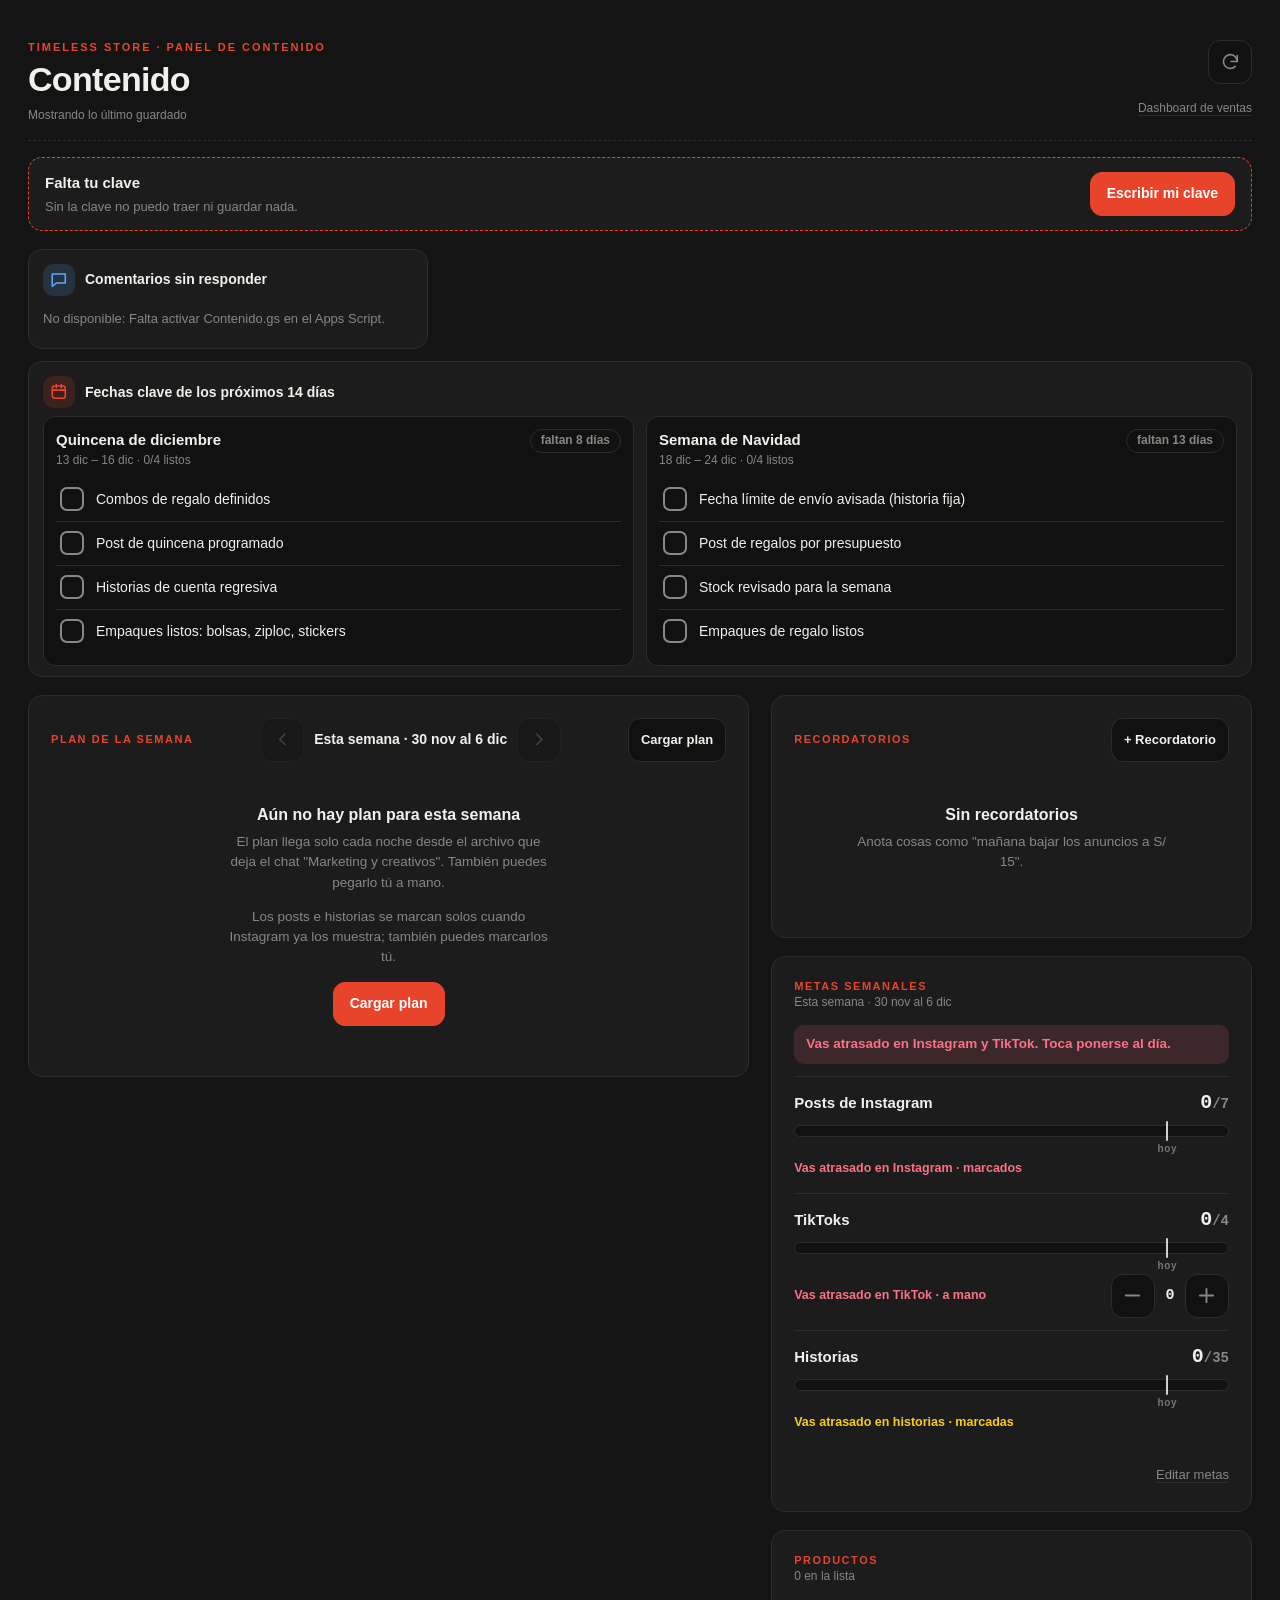
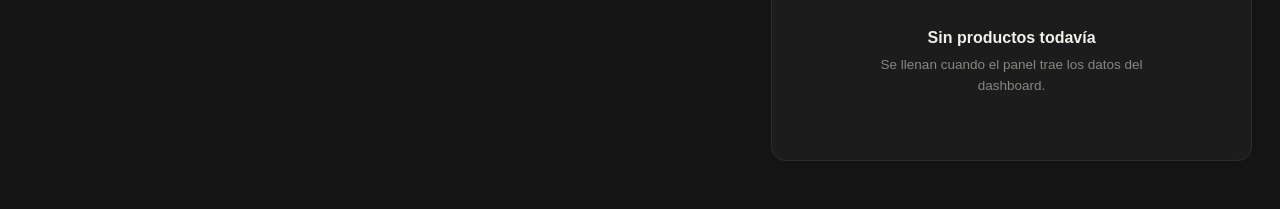
<file: contenido/index.html>
<!DOCTYPE html>
<html lang="es">
<head>
<meta charset="UTF-8">
<meta name="viewport" content="width=device-width, initial-scale=1.0, viewport-fit=cover">
<title>Timeless - Contenido</title>

<!-- PWA -->
<link rel="manifest" href="manifest.json">
<meta name="theme-color" content="#141414">
<meta name="mobile-web-app-capable" content="yes">
<meta name="apple-mobile-web-app-capable" content="yes">
<meta name="apple-mobile-web-app-status-bar-style" content="black-translucent">
<meta name="apple-mobile-web-app-title" content="Contenido">
<link rel="icon" type="image/png" href="favicon.png">
<link rel="apple-touch-icon" href="apple-touch-icon.png">

<link rel="stylesheet" href="estilo.css">
</head>
<body data-tab="hoy">
<div id="demo"></div>
<div class="wrap">
  <header>
    <div>
      <div class="eyebrow">Timeless Store · Panel de contenido</div>
      <h1>Contenido</h1>
      <div class="sync-line" id="syncLine" role="status" aria-live="polite">Cargando…</div>
    </div>
    <div class="head-btns">
      <button class="icon-btn" id="refreshBtn" title="Actualizar" aria-label="Actualizar datos"></button>
      <a class="link-dash" href="../">Dashboard de ventas</a>
    </div>
  </header>
  <div id="avisos"></div>
  <main>
    <section class="sec t-hoy" id="sec-alertas" aria-label="Alertas"></section>
    <div class="cols">
      <section class="sec t-semana card" id="sec-plan" aria-label="Plan de la semana"></section>
      <div class="right">
        <section class="sec t-hoy only-mobile card" id="sec-hoy" aria-label="Lo de hoy"></section>
        <section class="sec t-hoy card" id="sec-notas" aria-label="Recordatorios"></section>
        <section class="sec t-metas card" id="sec-metas" aria-label="Metas semanales"></section>
        <section class="sec t-productos card" id="sec-prod" aria-label="Productos"></section>
      </div>
    </div>
  </main>
</div>
<nav class="tabbar" id="tabbar" role="tablist" aria-label="Secciones"></nav>
<div class="ov" id="ov" hidden></div>

<script src="../config.js"></script>
<script src="core.js"></script>
<script src="ui.js"></script>
</body>
</html>
</file>
<file: contenido/estilo.css>
/* Timeless Contenido — misma identidad que el dashboard de ventas. */
:root{
  --bg:#141414; --card:#1c1c1c; --line:#2c2c2c; --bone:#f2f0ea; --muted:#8a8680;
  --accent:#e8442c; --accent-dim:#5c2016; --chip:#111111;
  --ok:#4ade80; --bad:#fb7185; --warn:#facc15; --info:#60a5fa;
  --on-ok:#0b2a15;
  --ease:cubic-bezier(.16,1,.3,1);
  --tap:44px;
}
*{box-sizing:border-box;}
html{-webkit-text-size-adjust:100%;text-size-adjust:100%;}
body{
  margin:0;background:var(--bg);color:var(--bone);
  font-family:-apple-system,BlinkMacSystemFont,"Segoe UI",Roboto,sans-serif;
  font-size:15px;line-height:1.4;min-height:100vh;
  transition:background .25s ease,color .25s ease;
  -webkit-tap-highlight-color:transparent;
}
::selection{background:var(--accent);color:#fff;}
button,input,textarea,select{font:inherit;color:inherit;}
button{cursor:pointer;}
a{color:inherit;}
:focus-visible{outline:2px solid var(--accent);outline-offset:2px;border-radius:6px;}
.mono{font-family:"SFMono-Regular",Consolas,"Liberation Mono",Menlo,monospace;font-variant-numeric:tabular-nums;}
.sr{position:absolute;width:1px;height:1px;overflow:hidden;clip:rect(0 0 0 0);white-space:nowrap;}
svg.ic{width:1.15em;height:1.15em;stroke:currentColor;fill:none;stroke-width:1.9;stroke-linecap:round;stroke-linejoin:round;flex-shrink:0;}
* {scrollbar-width:thin;scrollbar-color:var(--line) transparent;}

.wrap{max-width:1360px;margin:0 auto;padding:0 16px calc(env(safe-area-inset-bottom,0px) + 96px);}

.demo-ribbon{
  position:sticky;top:0;z-index:30;background:var(--warn);color:#201a00;text-align:center;
  font-size:11px;font-weight:800;letter-spacing:.16em;padding:5px 8px;
}

/* ---------- Encabezado ---------- */
header{
  padding:calc(env(safe-area-inset-top,0px) + 30px) 0 16px;
  border-bottom:1px dashed var(--line);
  display:flex;justify-content:space-between;align-items:flex-start;gap:12px;
}
.eyebrow{font-size:11px;letter-spacing:.18em;text-transform:uppercase;color:var(--accent);font-weight:700;margin-bottom:6px;}
h1{margin:0;font-size:30px;font-weight:800;letter-spacing:-0.02em;line-height:1.1;}
.sync-line{margin-top:8px;font-size:12px;color:var(--muted);min-height:1.2em;}
.sync-line.err{color:var(--bad);}
.sync-line.warn{color:var(--warn);}
.sync-line.ok{color:var(--ok);}
.head-btns{display:flex;flex-direction:column;align-items:flex-end;gap:10px;flex-shrink:0;}
.icon-btn{
  background:var(--chip);border:1px solid var(--line);color:var(--muted);
  width:var(--tap);height:var(--tap);border-radius:12px;
  display:flex;align-items:center;justify-content:center;font-size:18px;
}
.icon-btn:hover{color:var(--bone);border-color:var(--muted);}
.icon-btn:active{color:var(--bone);}
.icon-btn.spin svg{animation:giro .8s linear infinite;}
@keyframes giro{to{transform:rotate(360deg);}}
.link-dash{font-size:12px;color:var(--muted);text-decoration:underline;text-underline-offset:3px;text-decoration-color:var(--line);display:inline-flex;align-items:center;min-height:28px;}
.link-dash:hover{color:var(--bone);}

/* ---------- Avisos ---------- */
.banner{
  margin-top:16px;background:var(--card);border:1px dashed var(--accent);border-radius:14px;
  padding:14px 16px;display:flex;gap:12px;align-items:center;justify-content:space-between;flex-wrap:wrap;
}
.banner.soft{border-color:var(--line);border-style:solid;color:var(--muted);}
.banner b{display:block;margin-bottom:2px;color:var(--bone);}
.banner span{font-size:13px;color:var(--muted);}

/* ---------- Botones ---------- */
.btn{
  min-height:var(--tap);padding:0 16px;border-radius:12px;border:1px solid var(--line);
  background:var(--chip);color:var(--bone);font-weight:700;font-size:14px;
  display:inline-flex;align-items:center;justify-content:center;gap:8px;white-space:nowrap;
  transition:border-color .15s,background .15s,transform .15s var(--ease);
}
.btn:hover{border-color:var(--muted);}
.btn:active{transform:scale(.97);}
.btn.primary{background:var(--accent);border-color:var(--accent);color:#fff;}
.btn.primary:hover{filter:brightness(1.08);}
.btn.ghost{background:transparent;}
.btn.sm{min-height:var(--tap);font-size:13px;padding:0 12px;}
.btn[disabled]{opacity:.45;cursor:not-allowed;transform:none;}
.btn-link{background:none;border:0;color:var(--muted);font-size:13px;text-decoration:underline;text-underline-offset:3px;text-decoration-color:var(--line);min-height:var(--tap);padding:0 6px;}
.btn-link:hover{color:var(--bone);}

/* ---------- Tarjetas y secciones ---------- */
.card{background:var(--card);border:1px solid var(--line);border-radius:14px;padding:18px 16px;}
.sec-head{display:flex;align-items:center;justify-content:space-between;gap:10px;margin-bottom:14px;flex-wrap:wrap;}
.section-label{font-size:11px;text-transform:uppercase;letter-spacing:.14em;color:var(--accent);font-weight:700;margin:0;}
.sec-title{font-size:19px;font-weight:800;letter-spacing:-0.01em;margin:3px 0 0;}
.sub{font-size:12px;color:var(--muted);}
.chip{
  display:inline-flex;align-items:center;gap:5px;background:var(--chip);border:1px solid var(--line);
  border-radius:999px;padding:3px 10px;font-size:12px;font-weight:600;color:var(--muted);line-height:1.3;
  max-width:100%;overflow:hidden;text-overflow:ellipsis;white-space:nowrap;
}
.chip.pchip{color:var(--bone);}
.chip.accent{color:var(--accent);border-color:var(--accent-dim);}
.chip.ok{color:var(--ok);border-color:color-mix(in srgb,var(--ok) 40%,var(--line));}
.chip.warn{color:var(--warn);border-color:color-mix(in srgb,var(--warn) 40%,var(--line));}
.chip.bad{color:var(--bad);border-color:color-mix(in srgb,var(--bad) 40%,var(--line));}

main{margin-top:18px;display:grid;gap:18px;}
.cols{display:grid;gap:18px;grid-template-columns:minmax(0,1fr);align-items:start;}
.right{display:grid;gap:18px;align-content:start;min-width:0;}

/* ---------- Alertas ---------- */
.alertas{display:grid;gap:12px;grid-template-columns:repeat(auto-fit,minmax(min(100%,300px),1fr));align-items:start;}
.al{background:var(--card);border:1px solid var(--line);border-radius:14px;padding:14px 14px 10px;min-width:0;}
.al-fechas{grid-column:1 / -1;}
.al-head{display:flex;align-items:center;gap:10px;margin-bottom:8px;}
.al-ico{width:32px;height:32px;border-radius:10px;display:flex;align-items:center;justify-content:center;font-size:17px;flex-shrink:0;
  background:color-mix(in srgb,var(--c,var(--muted)) 16%,transparent);color:var(--c,var(--muted));}
.al-t{font-weight:800;font-size:14px;line-height:1.2;}
.al-n{margin-left:auto;font-size:12px;font-weight:800;color:var(--c,var(--muted));}
.al.t-llegan{--c:var(--ok);} .al.t-urgencia{--c:var(--bad);} .al.t-estancados{--c:var(--warn);}
.al.t-fechas{--c:var(--accent);} .al.t-coment{--c:var(--info);}
.al ul{list-style:none;margin:0;padding:0;}
.al li{padding:9px 0;border-top:1px solid var(--line);font-size:14px;display:flex;flex-direction:column;gap:2px;}
.al li:first-child{border-top:0;}
.al li .n{font-weight:700;}
.al li .d{font-size:12.5px;color:var(--muted);}
.al li .d.warn{color:var(--warn);}
.al li .d a{color:var(--info);}
.al-vacio{color:var(--muted);font-size:13px;padding:6px 0 10px;}
.al-more{margin:2px 0 4px;}
.fechas-wrap{display:grid;gap:12px;grid-template-columns:repeat(auto-fit,minmax(min(100%,300px),1fr));}
.fecha{background:var(--chip);border:1px solid var(--line);border-radius:12px;padding:12px;}
.fecha-top{display:flex;justify-content:space-between;align-items:flex-start;gap:8px;}
.fecha-n{font-weight:800;font-size:15px;}
.fecha-r{font-size:12px;color:var(--muted);margin-top:2px;}
.fecha-nota{font-size:12.5px;color:var(--warn);margin-top:6px;}
.checks{margin-top:8px;display:grid;}
.check{
  display:flex;align-items:center;gap:12px;min-height:var(--tap);padding:6px 4px;cursor:pointer;
  border-top:1px solid var(--line);font-size:14px;line-height:1.3;background:none;border-left:0;border-right:0;border-bottom:0;
  color:var(--bone);text-align:left;width:100%;
}
.check:first-child{border-top:0;}
.cbox{width:24px;height:24px;border-radius:7px;border:2px solid var(--muted);flex-shrink:0;display:flex;align-items:center;justify-content:center;color:transparent;font-size:15px;transition:background .15s,border-color .15s;}
.check[aria-checked="true"] .cbox{background:var(--ok);border-color:var(--ok);color:var(--on-ok);}
.check[aria-checked="true"] .ct{color:var(--muted);text-decoration:line-through;text-decoration-color:var(--muted);}

/* ---------- Plan ---------- */
.week-nav{display:flex;align-items:center;gap:6px;}
.week-nav .lbl{font-weight:700;font-size:14px;min-width:0;text-align:center;padding:0 4px;}
.week-nav .icon-btn{width:var(--tap);}
.plan-meta{font-size:12px;color:var(--muted);margin:-4px 0 12px;}
.dias{display:grid;gap:10px;}
.dia{border:1px solid var(--line);border-radius:12px;background:var(--chip);overflow:hidden;}
.dia.hoy{border-color:var(--accent);background:color-mix(in srgb,var(--accent) 7%,var(--chip));}
.dia-h{
  width:100%;display:flex;align-items:center;gap:10px;min-height:52px;padding:8px 14px;background:none;border:0;text-align:left;color:var(--bone);
}
.dia-nom{font-weight:800;font-size:15px;letter-spacing:.02em;min-width:2.6em;}
.dia-fec{color:var(--muted);font-size:13px;}
.dia-hoy{background:var(--accent);color:#fff;font-size:10px;font-weight:800;letter-spacing:.12em;border-radius:999px;padding:3px 8px;}
.dia-cnt{margin-left:auto;font-size:12px;font-weight:700;color:var(--muted);white-space:nowrap;}
.dia-cnt.full{color:var(--ok);}
.dia-chev{color:var(--muted);transition:transform .25s var(--ease);}
.dia.abierto .dia-chev{transform:rotate(180deg);}
.dia-body{display:none;padding:0 10px 10px;}
.dia.abierto .dia-body{display:block;}
.dia-vacio{color:var(--muted);font-size:13px;padding:2px 6px 8px;}

.it{
  display:grid;grid-template-columns:54px minmax(0,1fr) auto;gap:6px 12px;align-items:center;
  background:var(--card);border:1px solid var(--line);border-radius:12px;padding:10px 10px 10px 12px;margin-top:8px;
  transition:opacity .25s;
}
.it-time{font-size:15px;font-weight:700;line-height:1.1;}
.it-time small{display:block;color:var(--muted);font-size:11px;font-weight:500;margin-top:2px;}
.it-tags{display:flex;gap:6px;flex-wrap:wrap;align-items:center;margin-bottom:4px;}
.tag{font-size:10.5px;font-weight:800;letter-spacing:.1em;text-transform:uppercase;padding:2px 7px;border-radius:6px;}
.tag.post{background:var(--accent-dim);color:var(--bone);}
.tag.historia{background:color-mix(in srgb,var(--info) 20%,transparent);color:var(--info);}
.tag.tiktok{background:color-mix(in srgb,var(--bone) 14%,transparent);color:var(--bone);}
.tag.extra{background:transparent;border:1px solid var(--line);color:var(--muted);}
.it-text{font-size:15px;line-height:1.35;overflow-wrap:anywhere;}
.it.st-publicado{background:transparent;}
.it.st-publicado .it-text,.it.st-publicado .it-time{color:var(--muted);text-decoration:line-through;text-decoration-color:color-mix(in srgb,var(--muted) 60%,transparent);}
.it.st-publicado .tag,.it.st-publicado .chip{opacity:.6;}

.pill{
  min-height:var(--tap);min-width:122px;padding:0 12px;border-radius:12px;border:1.5px solid var(--c);
  background:color-mix(in srgb,var(--c) 14%,transparent);color:var(--c);font-weight:800;font-size:13px;
  display:inline-flex;align-items:center;justify-content:center;gap:9px;white-space:nowrap;
  transition:transform .2s var(--ease),background .2s;
}
.pill:active{transform:scale(.95);}
.pill .dots{display:inline-flex;gap:3px;}
.pill .dots i{width:6px;height:6px;border-radius:50%;background:color-mix(in srgb,var(--c) 28%,transparent);}
.pill .dots i.on{background:var(--c);}
.pill.pendiente{--c:var(--muted);border-style:dashed;background:transparent;}
.pill.borrador{--c:var(--warn);}
.pill.programado{--c:var(--info);}
.pill.publicado{--c:var(--ok);background:var(--ok);color:var(--on-ok);border-color:var(--ok);}
.pill.publicado .dots i{background:color-mix(in srgb,var(--on-ok) 35%,transparent);}
.pill.publicado .dots i.on{background:var(--on-ok);}

.vacio{text-align:center;padding:28px 14px;color:var(--muted);}
.vacio b{display:block;color:var(--bone);font-size:16px;margin-bottom:6px;}
.vacio p{margin:0 auto 14px;max-width:44ch;font-size:13.5px;line-height:1.5;}

/* ---------- Metas ---------- */
.aviso-meta{font-size:13.5px;margin:0 0 12px;padding:10px 12px;border-radius:10px;background:color-mix(in srgb,var(--warn) 12%,transparent);color:var(--warn);font-weight:600;}
.aviso-meta.fuerte{background:color-mix(in srgb,var(--bad) 14%,transparent);color:var(--bad);}
.meta{padding:12px 0;border-top:1px solid var(--line);}
.meta:first-of-type{border-top:0;padding-top:2px;}
.meta-top{display:flex;align-items:baseline;justify-content:space-between;gap:10px;margin-bottom:8px;}
.meta-n{font-weight:700;font-size:15px;}
.meta-v{font-size:20px;font-weight:800;}
.meta-v small{color:var(--muted);font-weight:600;font-size:14px;}
.bar{position:relative;height:12px;border-radius:999px;background:var(--chip);border:1px solid var(--line);}
.bar-f{position:absolute;inset:0 auto 0 0;border-radius:999px;background:var(--ok);transition:width .6s var(--ease);min-width:0;}
.meta.atras .bar-f{background:var(--warn);}
.meta.atras.fuerte .bar-f{background:var(--bad);}
.meta.done .bar-f{background:var(--ok);}
.bar-hoy{position:absolute;top:-5px;bottom:-5px;width:2px;background:var(--bone);border-radius:2px;opacity:.85;}
.bar-hoy::after{content:"hoy";position:absolute;top:calc(100% + 1px);left:50%;transform:translateX(-50%);font-size:10px;color:var(--muted);font-weight:700;letter-spacing:.06em;}
.meta-foot{display:flex;align-items:center;justify-content:space-between;gap:8px;margin-top:20px;min-height:24px;}
.meta-fuente{font-size:12px;color:var(--muted);}
.meta-alerta{font-size:12.5px;font-weight:700;color:var(--warn);}
.meta.fuerte .meta-alerta{color:var(--bad);}
.stepper{display:inline-flex;align-items:center;gap:6px;}
.stepper .icon-btn{font-size:20px;}
.stepper span{min-width:2ch;text-align:center;font-weight:800;}
.metas-foot{display:flex;justify-content:flex-end;margin:6px -6px -8px 0;}

/* ---------- Productos ---------- */
.filtros{display:flex;flex-wrap:wrap;gap:8px;margin-bottom:10px;}
.fchip{
  min-height:var(--tap);padding:0 14px;border-radius:999px;border:1px solid var(--line);background:var(--chip);color:var(--muted);
  font-size:13px;font-weight:700;display:inline-flex;align-items:center;gap:7px;
}
.fchip b{font-weight:800;color:var(--bone);}
.fchip:hover{border-color:var(--muted);}
.fchip[aria-pressed="true"]{background:var(--bone);color:var(--bg);border-color:var(--bone);}
.fchip[aria-pressed="true"] b{color:var(--bg);}
.fgrupo-l{font-size:10.5px;text-transform:uppercase;letter-spacing:.12em;font-weight:700;color:var(--muted);margin:8px 0 6px;}
.prods{display:grid;gap:10px;margin-top:14px;}
.prod{background:var(--chip);border:1px solid var(--line);border-radius:12px;padding:14px;}
.prod-top{display:flex;justify-content:space-between;align-items:flex-start;gap:10px;}
.prod-n{font-weight:800;font-size:15.5px;line-height:1.25;overflow-wrap:anywhere;}
.badge{font-size:10.5px;font-weight:800;letter-spacing:.1em;text-transform:uppercase;padding:4px 9px;border-radius:999px;white-space:nowrap;
  background:color-mix(in srgb,var(--c) 16%,transparent);color:var(--c);}
.badge.urgencia{--c:var(--bad);} .badge.estancado{--c:var(--warn);} .badge.ok{--c:var(--ok);}
.badge.camino{--c:var(--info);} .badge.agotado{--c:var(--muted);}
.stats{display:grid;grid-template-columns:repeat(3,1fr);gap:8px;margin:12px 0 4px;}
.stat{background:var(--card);border:1px solid var(--line);border-radius:10px;padding:8px 10px;}
.stat b{display:block;font-size:20px;font-weight:800;line-height:1.1;}
.stat span{font-size:11px;color:var(--muted);text-transform:uppercase;letter-spacing:.06em;font-weight:700;}
.agota{font-size:13px;color:var(--warn);margin-top:8px;font-weight:600;}
.foco{margin-top:10px;font-size:14px;font-weight:700;padding:9px 12px;border-radius:10px;background:var(--accent-dim);color:var(--bone);display:flex;gap:8px;align-items:flex-start;}
.foco svg{margin-top:2px;color:var(--accent);}
.camino-i{font-size:13px;color:var(--muted);margin-top:8px;}
.camino-i b{color:var(--bone);}
.post-i{margin-top:10px;font-size:13px;color:var(--muted);display:flex;flex-wrap:wrap;gap:4px 8px;align-items:center;}
.post-i a{color:var(--info);}
.post-i .viejo{color:var(--warn);font-weight:700;}
.post-acc{display:flex;gap:8px;flex-wrap:wrap;margin-top:8px;align-items:center;}
.fecha-form{display:flex;gap:8px;align-items:center;flex-wrap:wrap;margin-top:8px;}
input[type=date],input[type=number]{
  min-height:var(--tap);background:var(--card);border:1px solid var(--line);border-radius:10px;padding:0 10px;font-size:16px;color:var(--bone);color-scheme:dark;
}
:root[data-claro] input[type=date]{color-scheme:light;}
input:focus,textarea:focus{outline:none;border-color:var(--accent);}

/* ---------- Ventana (modal / hoja inferior) ---------- */
.ov{position:fixed;inset:0;z-index:50;background:rgba(0,0,0,.6);display:flex;align-items:center;justify-content:center;padding:16px;animation:fade .2s ease;}
.ov[hidden]{display:none;}
@keyframes fade{from{opacity:0;}}
.modal{
  width:min(640px,100%);max-height:calc(100dvh - 32px);overflow:auto;background:var(--card);border:1px solid var(--line);border-radius:16px;padding:20px 18px;
  box-shadow:0 18px 50px rgba(0,0,0,.45);animation:sube .35s var(--ease);
}
@keyframes sube{from{transform:translateY(18px);opacity:0;}}
.modal h2{margin:0 0 6px;font-size:20px;font-weight:800;}
.modal p.sub{margin:0 0 12px;font-size:13px;line-height:1.5;}
.modal textarea{
  width:100%;min-height:200px;resize:vertical;background:var(--chip);border:1px solid var(--line);border-radius:12px;padding:12px;
  font-family:"SFMono-Regular",Consolas,Menlo,monospace;font-size:16px;line-height:1.45;color:var(--bone);
}
@media(min-width:1024px){.modal textarea{font-size:13px;}}
.prev{margin-top:12px;background:var(--chip);border:1px solid var(--line);border-radius:12px;padding:12px;font-size:13.5px;}
.prev .ok{color:var(--ok);font-weight:700;}
.prev ul{margin:8px 0 0;padding-left:18px;color:var(--bad);font-size:12.5px;}
.modal-acc{display:flex;gap:10px;justify-content:flex-end;margin-top:16px;flex-wrap:wrap;}
.form-g{display:grid;grid-template-columns:repeat(3,1fr);gap:10px;margin-top:8px;}
.form-g label{display:grid;gap:6px;font-size:12px;font-weight:700;color:var(--muted);}
.form-g input{width:100%;}
.err-t{color:var(--bad);font-size:13px;margin-top:8px;}

/* ---------- Barra de pestañas (celular) ---------- */
.tabbar{
  position:fixed;left:0;right:0;bottom:0;z-index:20;display:none;
  background:var(--bg);border-top:1px solid var(--line);
  padding:6px 8px calc(env(safe-area-inset-bottom,0px) + 6px);
}
.tabbar button{
  flex:1;min-height:54px;background:none;border:0;border-radius:12px;color:var(--muted);
  display:flex;flex-direction:column;align-items:center;justify-content:center;gap:3px;font-size:11.5px;font-weight:700;position:relative;
}
.tabbar button svg{font-size:22px;}
.tabbar button[aria-selected="true"]{color:var(--bone);}
.tabbar button[aria-selected="true"]::before{content:"";position:absolute;top:-7px;width:28px;height:3px;border-radius:3px;background:var(--accent);}
.tabbar .nbadge{position:absolute;top:4px;left:calc(50% + 8px);min-width:18px;height:18px;padding:0 5px;border-radius:9px;background:var(--accent);color:#fff;font-size:10.5px;display:flex;align-items:center;justify-content:center;}

/* ---------- Celular / tablet: una columna con pestañas ---------- */
/* ---------- Recordatorios y marcas automáticas ---------- */
.al.t-notas{--c:var(--accent);}
.ayuda{color:var(--muted);font-size:12.5px;margin:4px 0 8px;}
.nota{border-top:1px solid var(--line);}
.nota:first-of-type{border-top:0;}
.nota-fila{display:flex;align-items:flex-start;gap:6px;padding:6px 0;}
.nota-chk{width:var(--tap);min-height:var(--tap);flex-shrink:0;border:0;background:none;display:flex;align-items:center;justify-content:center;padding:0;}
.nota-cuerpo{flex:1;min-width:0;padding-top:9px;}
.nota-txt{font-size:15px;overflow-wrap:anywhere;}
.nota-cuando{font-size:12.5px;color:var(--muted);margin-top:2px;}
.nota.vencida .nota-cuando{color:var(--warn);font-weight:700;}
.nota.hecha{opacity:.55;}
.nota.hecha .nota-txt{text-decoration:line-through;}
.nota-cal{display:inline-flex;align-items:center;gap:6px;margin-top:6px;font-size:12.5px;color:var(--info);text-decoration:none;min-height:32px;}
.nota-cal .ic{font-size:15px;}
.nota-del{flex-shrink:0;color:var(--muted);}
.nota-form{display:grid;gap:8px;margin:0 0 10px;}
.nota-form input{width:100%;min-height:var(--tap);padding:0 10px;border-radius:10px;border:1px solid var(--line);background:var(--chip);color:var(--bone);color-scheme:dark;}
.nota-form-fila{display:flex;gap:8px;flex-wrap:wrap;align-items:flex-end;}
.nota-form-fila label{display:grid;gap:3px;font-size:11.5px;color:var(--muted);flex:1;min-width:120px;}
#toasts{position:fixed;left:12px;right:12px;bottom:calc(env(safe-area-inset-bottom,0px) + 84px);z-index:60;display:grid;gap:8px;max-width:440px;margin:0 auto;}
@media(min-width:1024px){#toasts{left:auto;right:20px;bottom:20px;margin:0;width:420px;}}
.toast{display:flex;align-items:center;gap:10px;background:var(--card);border:1.5px solid var(--accent);border-radius:14px;padding:10px 10px 10px 12px;box-shadow:0 8px 28px rgba(0,0,0,.45);}
.toast-b{flex:1;min-width:0;display:grid;font-size:14px;}
.toast-b span{overflow-wrap:anywhere;}
.pill .auto-tag{display:inline-flex;align-items:center;gap:3px;font-size:10.5px;font-weight:700;opacity:.8;}
.pill .auto-tag .ic{font-size:12px;}

@media(max-width:1023px){
  .tabbar{display:flex;}
  .sec{display:none;}
  body[data-tab="hoy"] .t-hoy,
  body[data-tab="semana"] .t-semana,
  body[data-tab="productos"] .t-productos,
  body[data-tab="metas"] .t-metas{display:block;}
  .cols,.right{display:contents;}
  main{display:flex;flex-direction:column;gap:14px;}
  #sec-hoy,#sec-notas{order:-1;}
  #sec-hoy.card,#sec-plan.card{background:none;border:0;padding:4px 0 0;}
  .it{grid-template-columns:48px minmax(0,1fr);}
  .it .pill{grid-column:1 / -1;width:100%;}
  .week-nav{width:100%;justify-content:space-between;}
  .week-nav .lbl{flex:1;}
  h1{font-size:28px;}
}
@media(min-width:1024px){
  .wrap{padding:0 28px 48px;}
  .only-mobile{display:none !important;}
  .cols{grid-template-columns:minmax(0,1.5fr) minmax(0,1fr);gap:22px;}
  header{padding-top:calc(env(safe-area-inset-top,0px) + 40px);}
  h1{font-size:34px;}
  .card{padding:22px 22px;}
  .dia-h{cursor:pointer;}
  .dia-h:hover{background:color-mix(in srgb,var(--bone) 4%,transparent);}
  .it{padding:12px 12px 12px 14px;}
}
@media(min-width:1024px) and (max-width:1180px){
  .it{grid-template-columns:48px minmax(0,1fr);}
  .it .pill{grid-column:2;justify-self:start;}
}
@media(min-width:1500px){
  .prods{grid-template-columns:1fr;}
}
@media(prefers-reduced-motion:reduce){
  *{animation-duration:.01ms !important;transition-duration:.01ms !important;}
}

/* ---------- Plan completo (Markdown) ---------- */
.seg{display:inline-flex;gap:4px;padding:4px;border:1px solid var(--line);border-radius:999px;background:var(--chip);margin:0 0 12px;}
.seg button{min-height:40px;padding:0 16px;border-radius:999px;border:0;background:transparent;color:var(--muted);font:inherit;font-weight:700;font-size:13px;cursor:pointer;}
.seg button[aria-selected="true"]{background:var(--bone);color:var(--bg);}
.seg button:disabled{opacity:.4;cursor:default;}
.md-dia{border:1px solid var(--line);border-radius:12px;background:var(--chip);overflow:hidden;margin-top:10px;scroll-margin-top:12px;}
.md-dia.hoy{border-color:var(--accent);background:color-mix(in srgb,var(--accent) 7%,var(--chip));}
.md-dia .dia-nom{min-width:0;}
.md-dia .dia-chev{margin-left:auto;}
.md-dia.abierto .dia-chev{transform:rotate(180deg);}
.md-dia + .btn, .seg + .plan-meta + .btn{margin-bottom:4px;}
.md{padding:2px 16px 16px;font-size:14.5px;line-height:1.6;color:var(--bone);overflow-wrap:anywhere;}
.md h3,.md h4,.md h5,.md h6{font-size:15px;font-weight:800;margin:16px 0 6px;}
.md p{margin:8px 0;}
.md ul{margin:6px 0 10px;padding-left:20px;}
.md li{margin:4px 0;}
.md li::marker{color:var(--accent);}
.md strong{font-weight:800;}
.md blockquote{margin:8px 0 12px;padding:10px 14px;border-left:3px solid var(--accent);background:color-mix(in srgb,var(--bone) 5%,transparent);border-radius:0 10px 10px 0;color:var(--bone);font-size:14px;}
.md hr{border:0;border-top:1px dashed var(--line);margin:14px 0;}
@media (min-width:1024px){ .md{font-size:15px;padding:4px 22px 20px;} }
</file>
